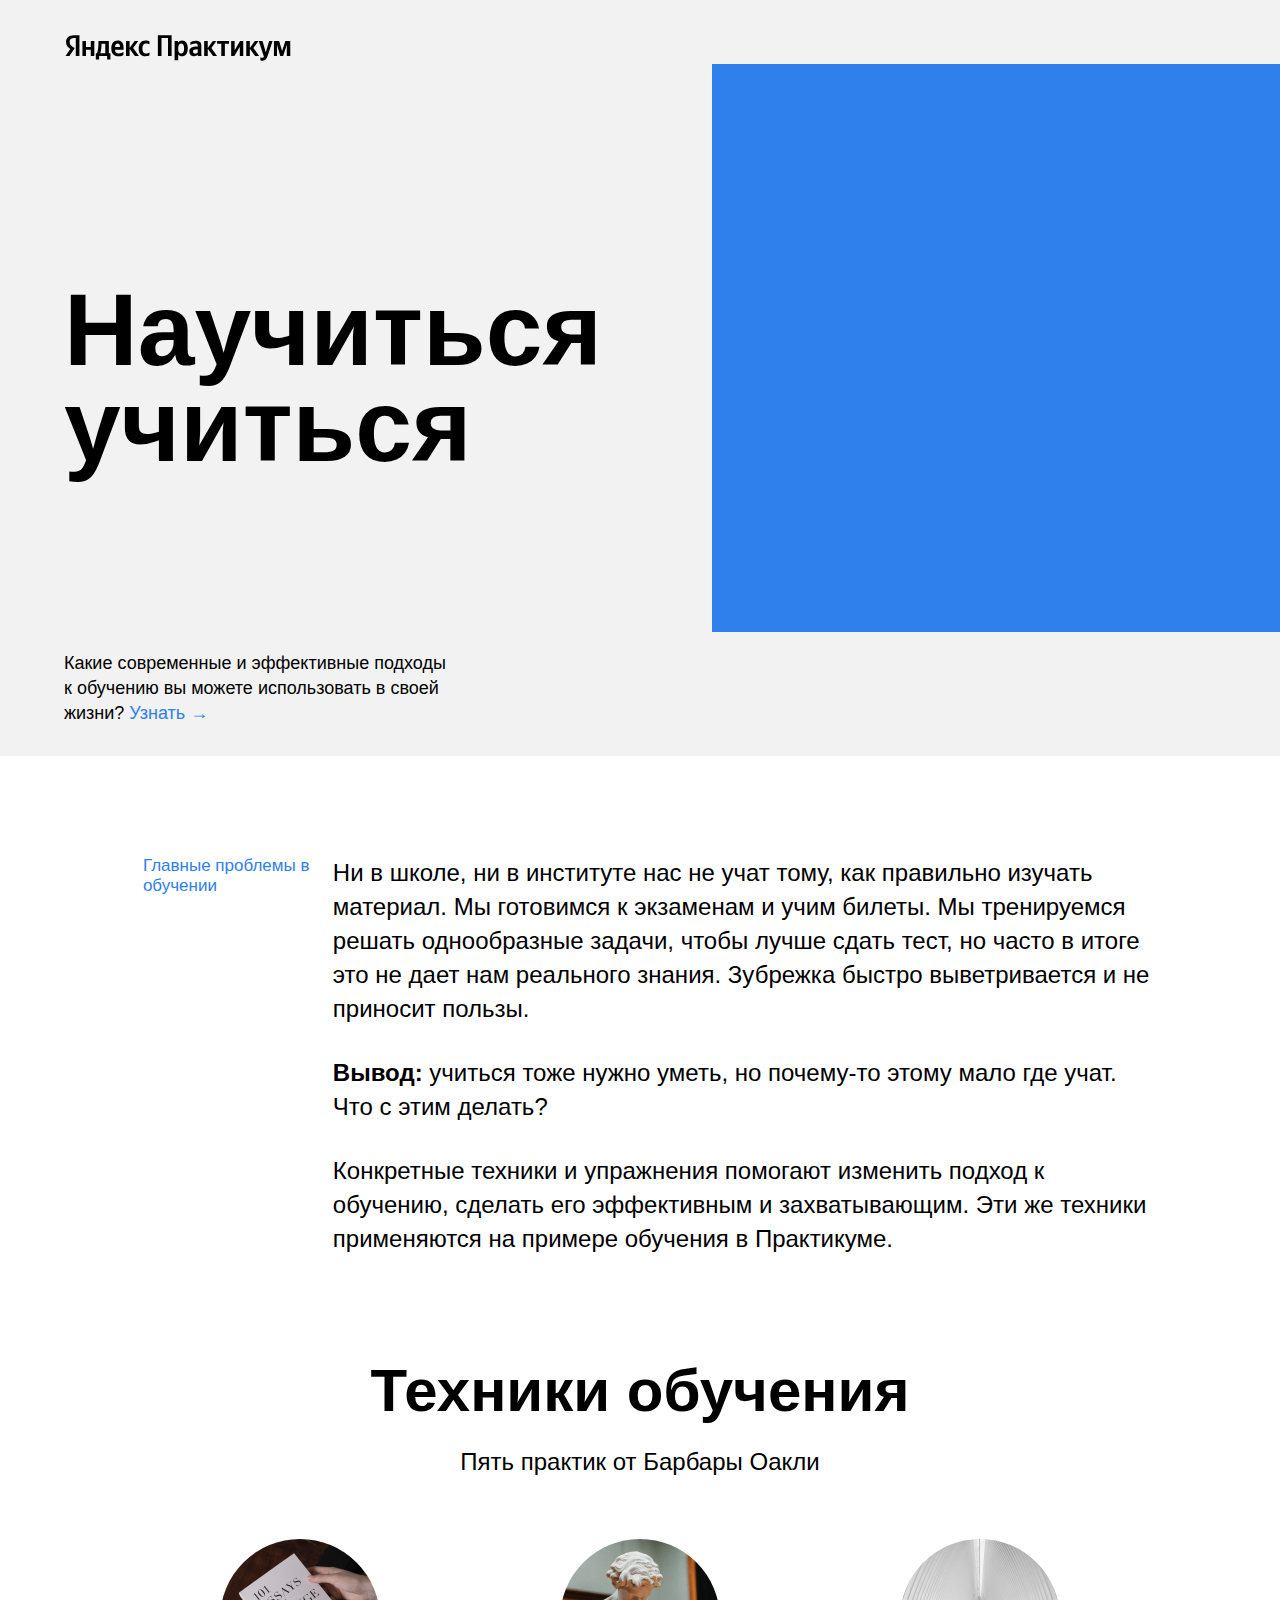
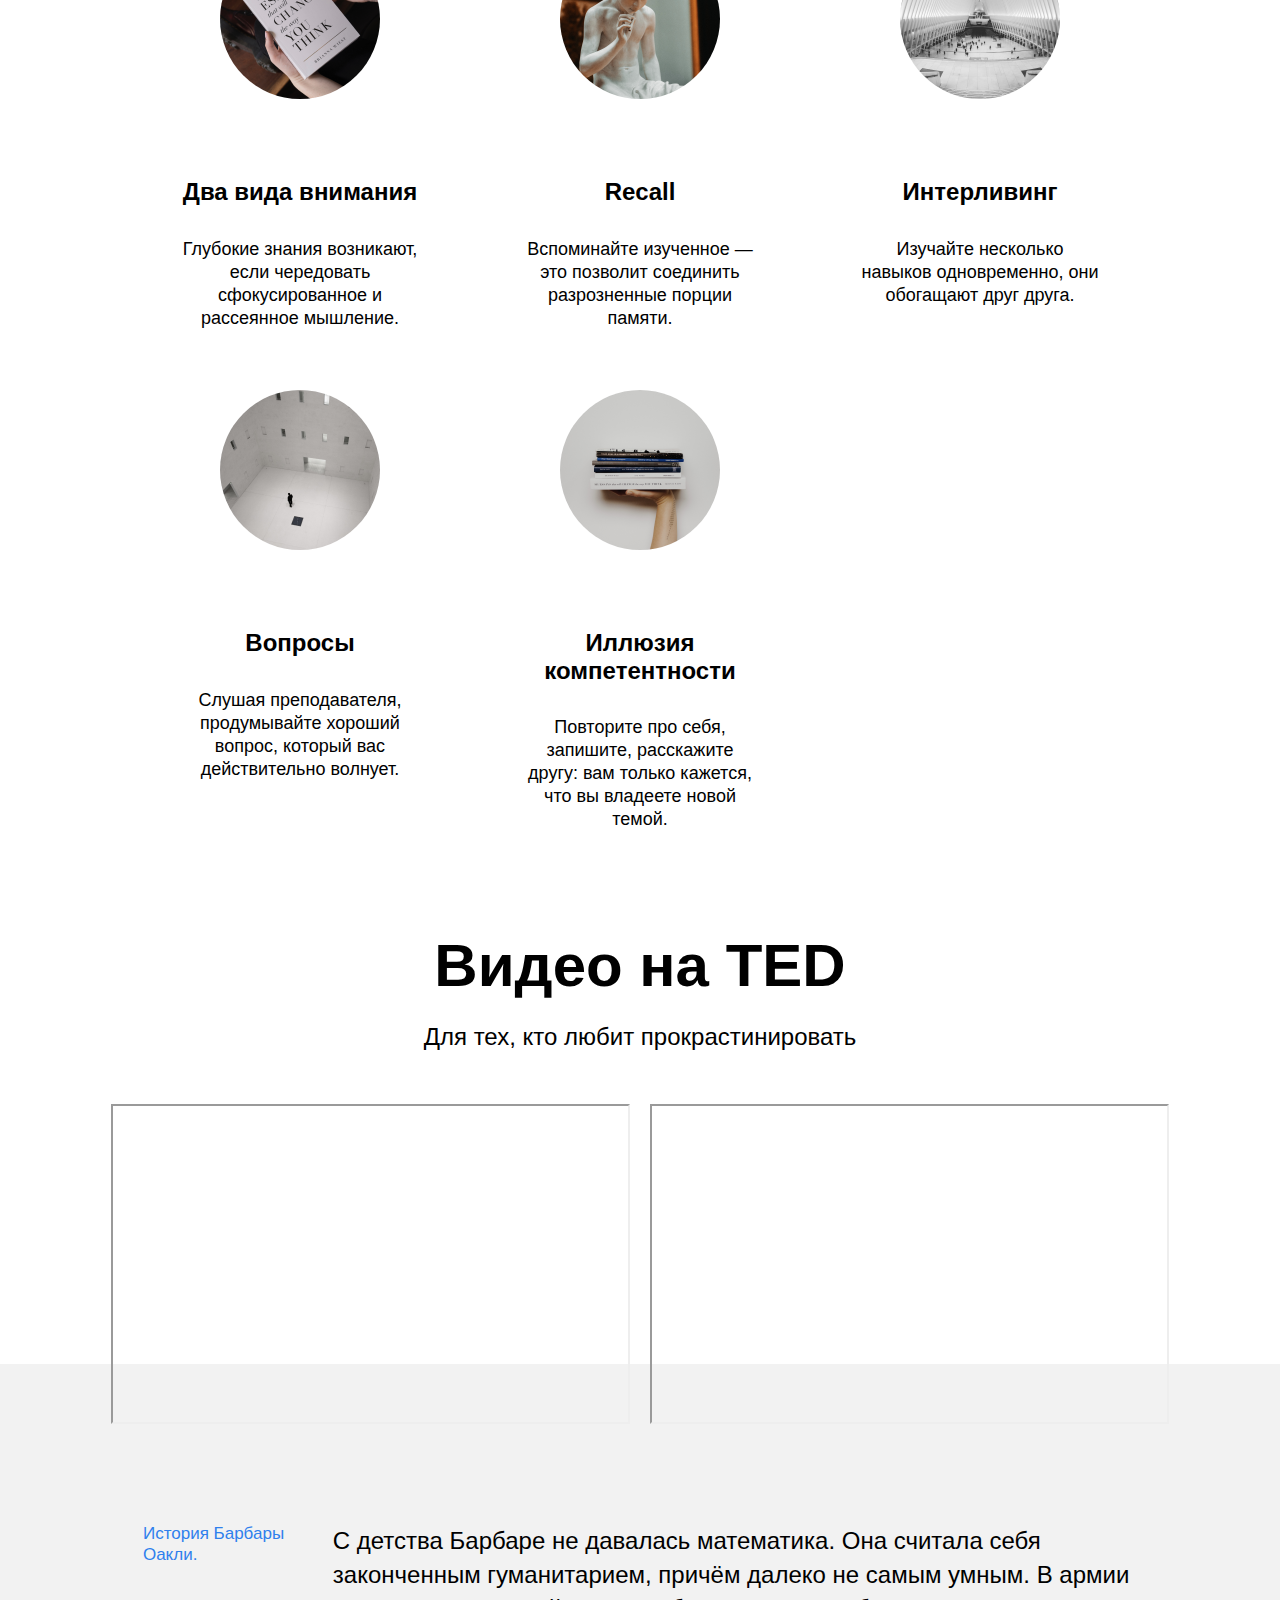
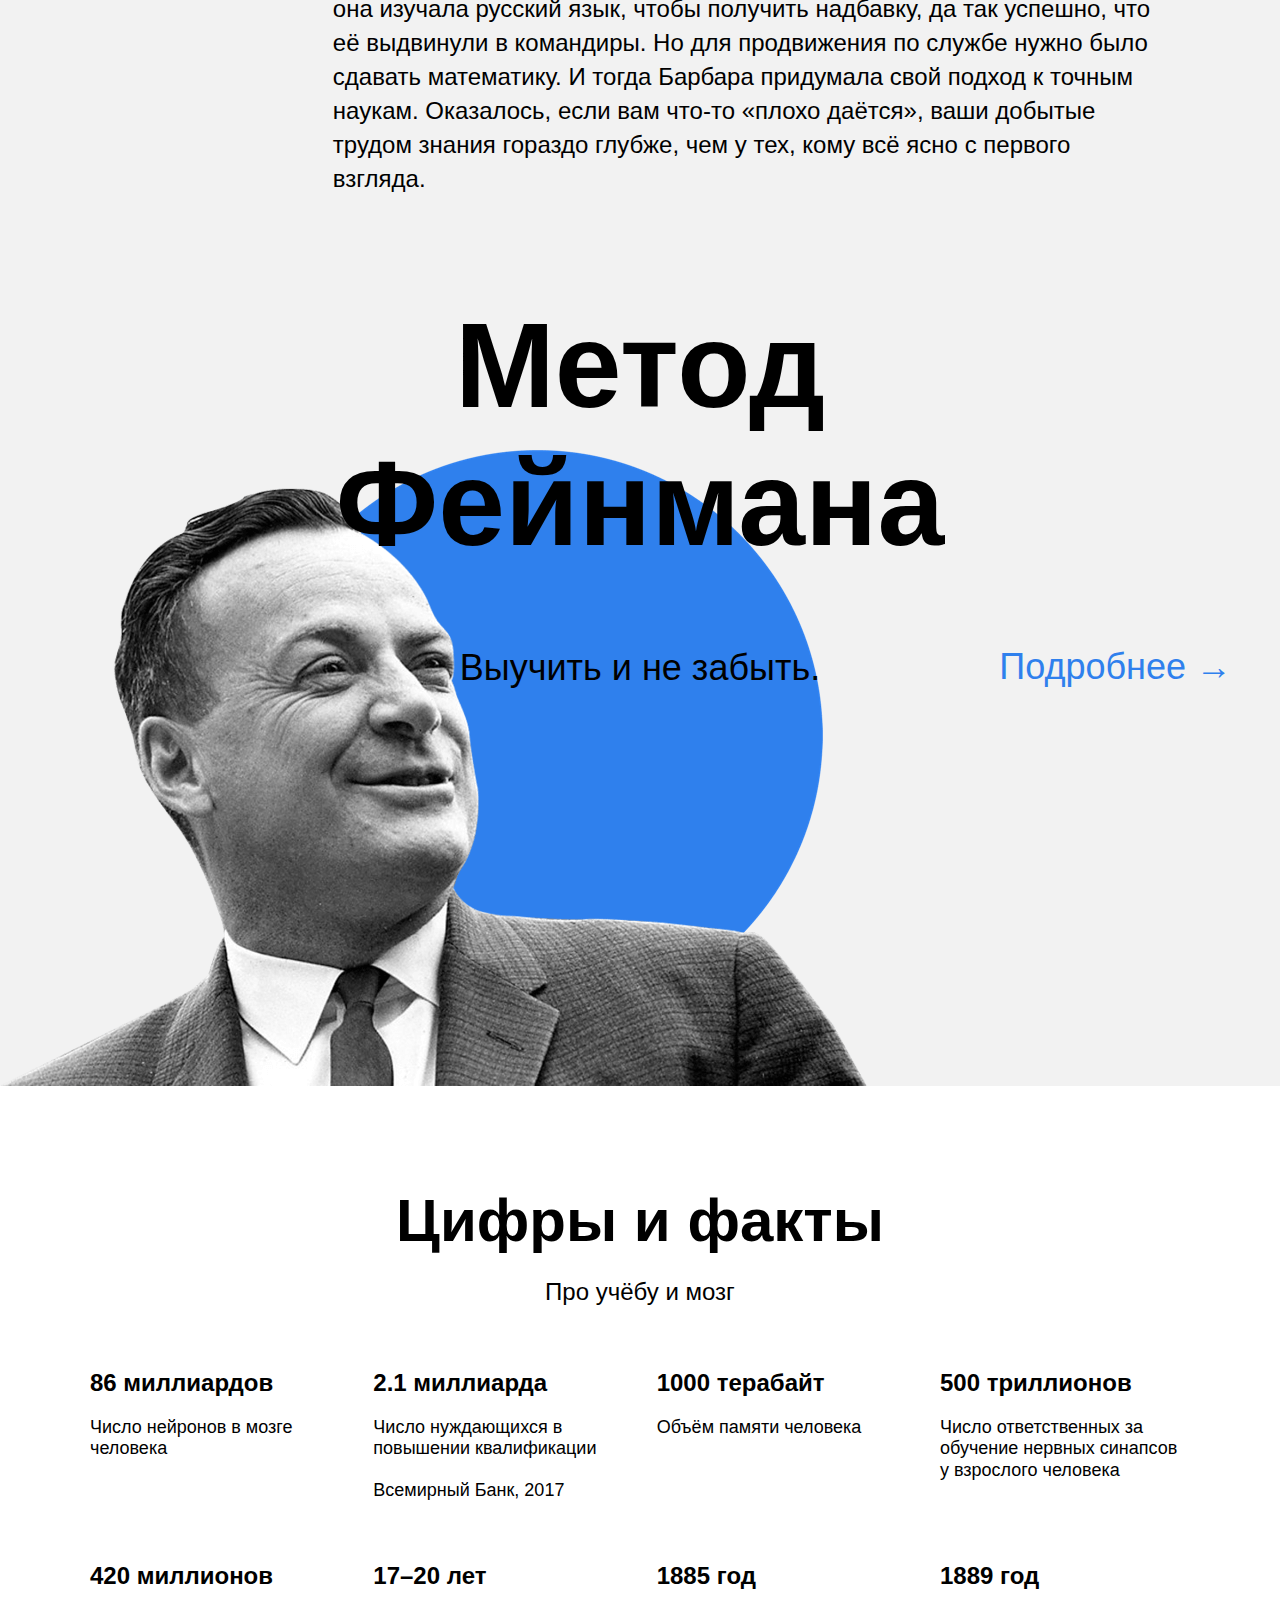
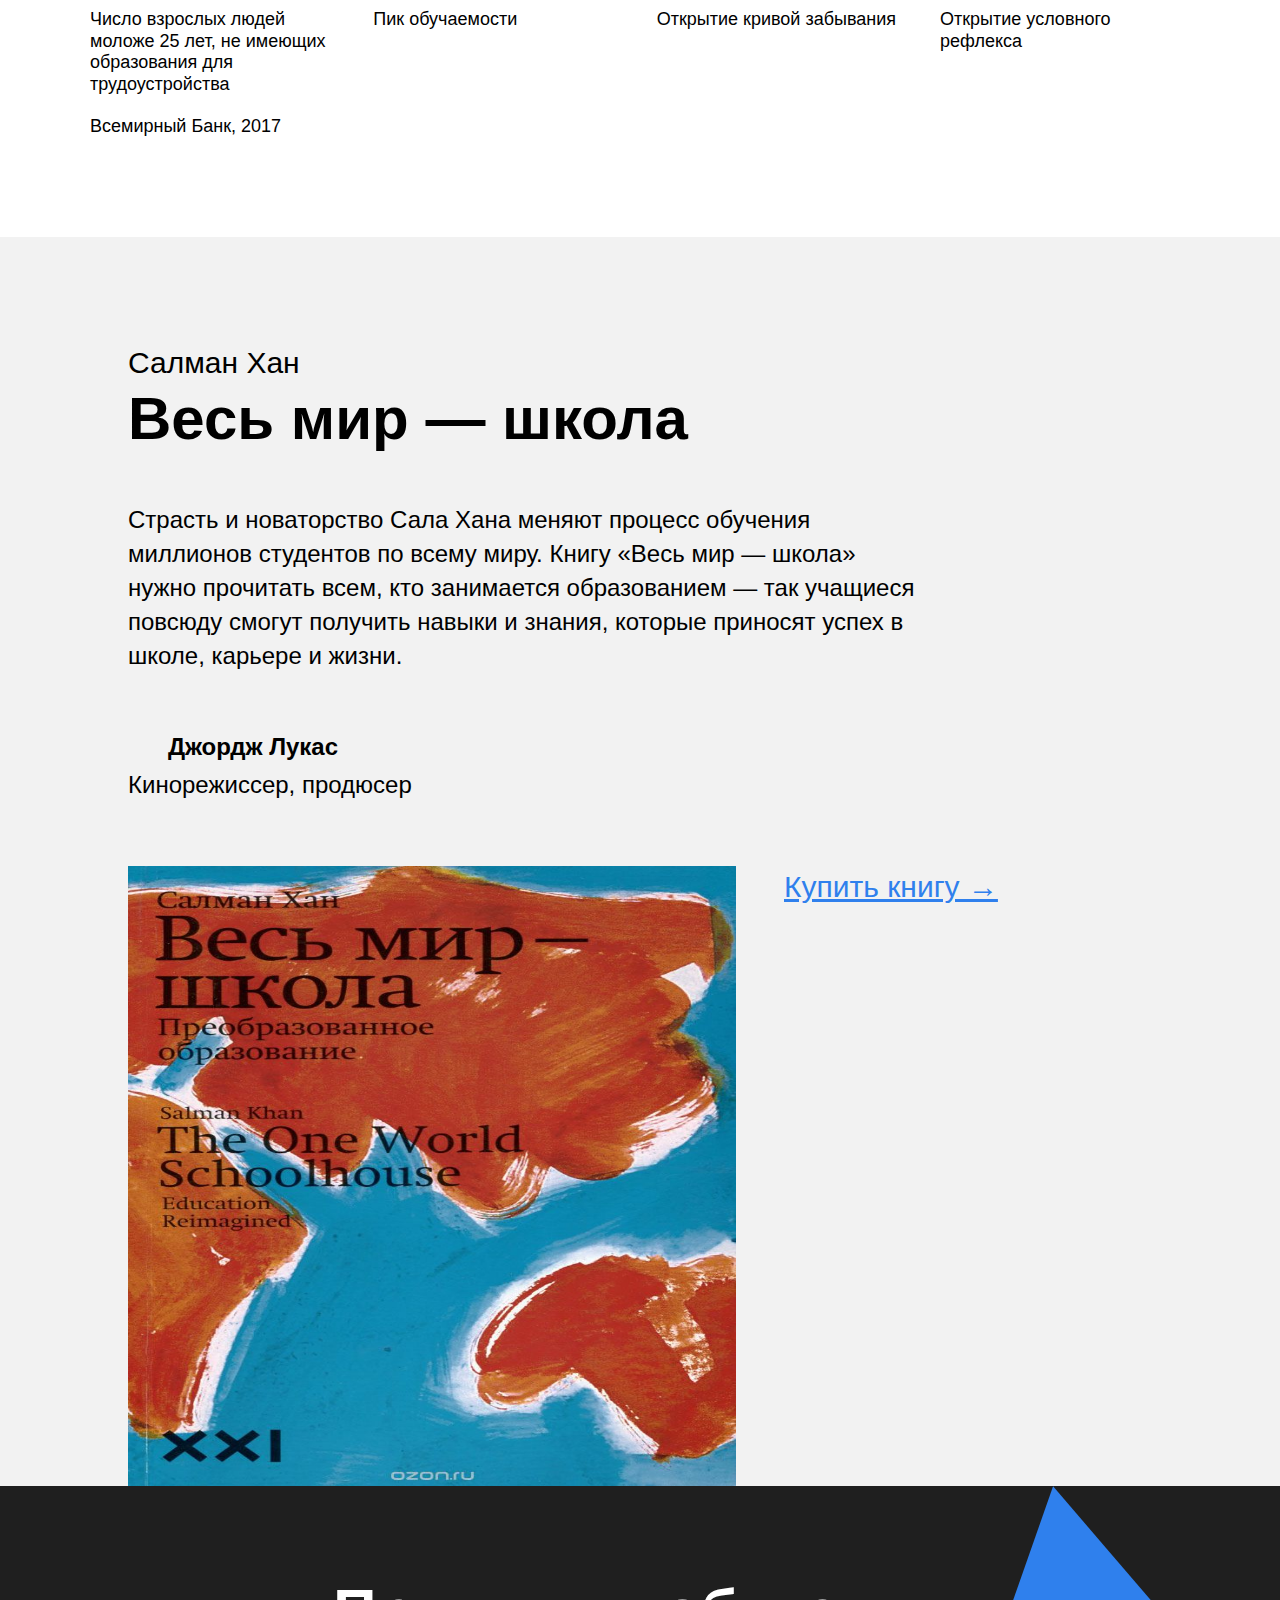
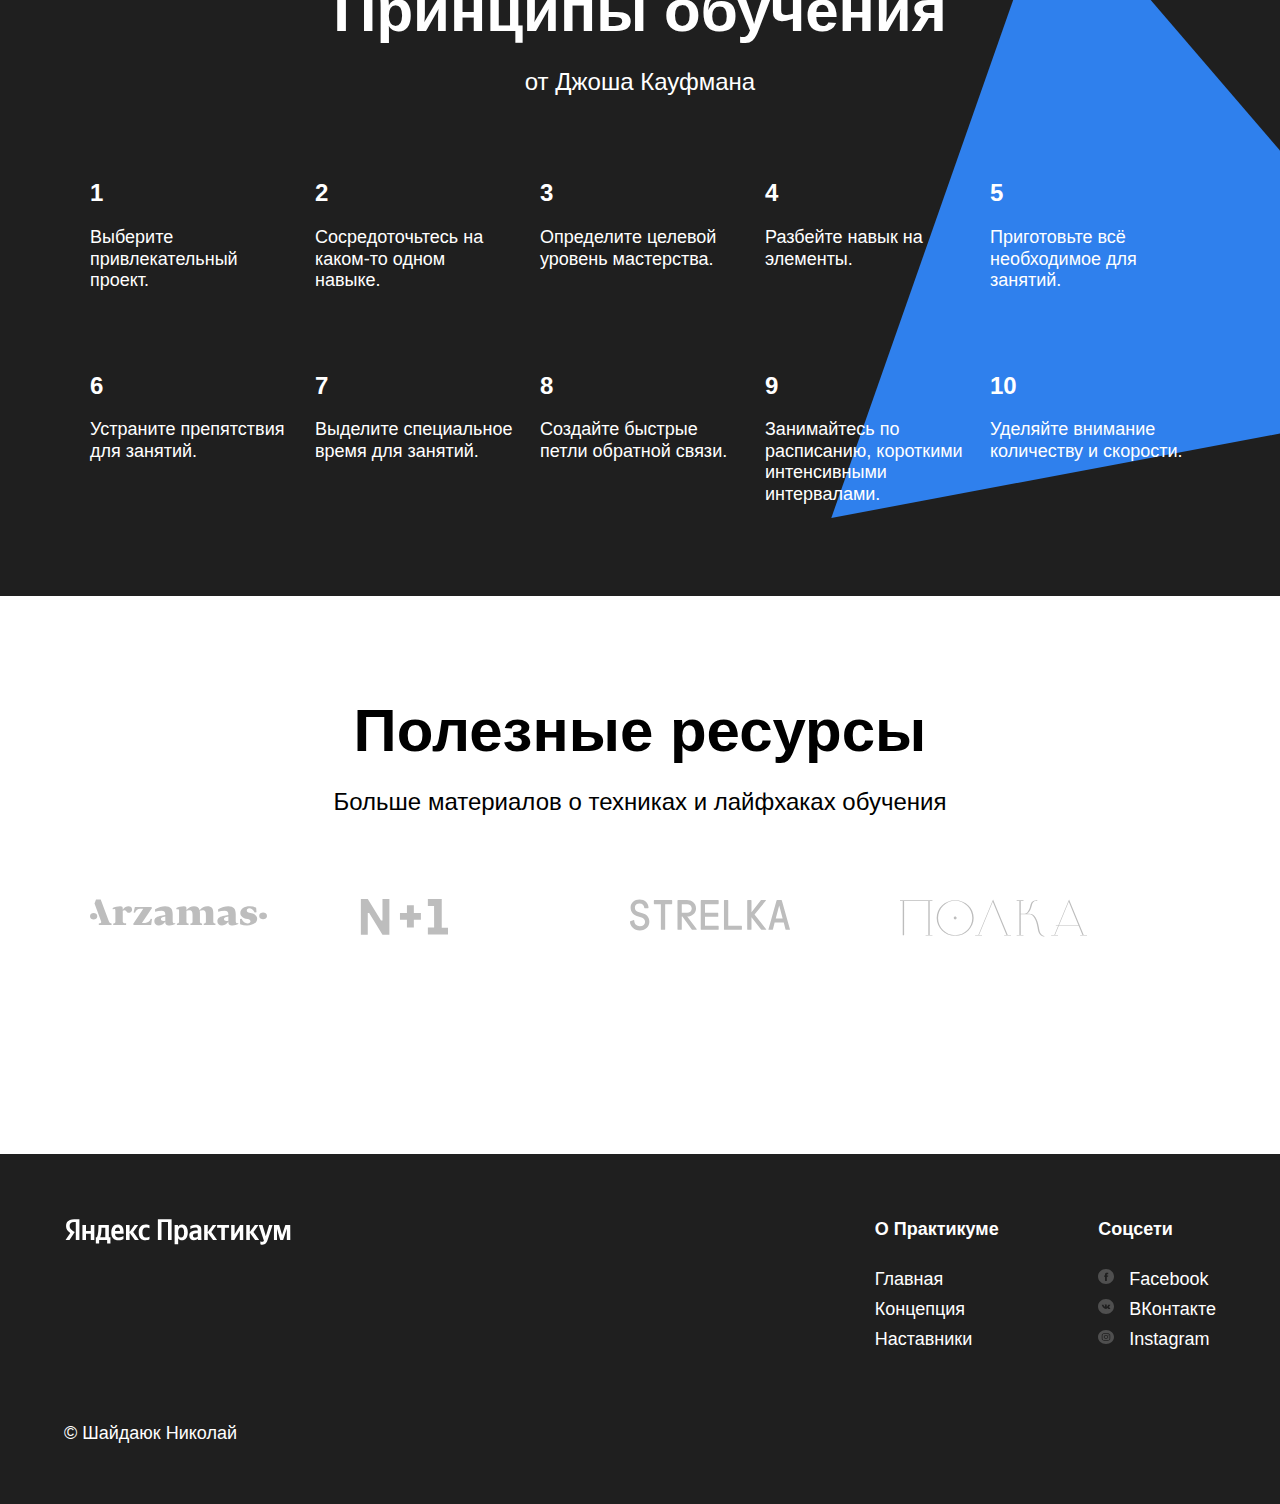
<file: index.html>
<!DOCTYPE html>
<html lang="ru">
<head>
    <meta charset="UTF-8">
    <meta http-equiv="X-UA-Compatible" content="IE=edge">
    <meta name="viewport" content="width=device-width, initial-scale=1">
    <meta name="description" content="портфолио mojo на Яндекс.Практикуме">
    <meta name="keywords" content="html, css, javascript">
    <meta name="author" content="Nick">
    <link rel="stylesheet" href="pages/index.css">
    <title>Научиться учиться</title>
</head>
<body class="page">
   <header class="header"> 
        <div class="logo logo_place_header"></div>
        <h1 class="header__title">Научиться учиться</h1>
        <p class="header__subtitle">Какие современные и эффективные подходы к обучению вы можете использовать в своей жизни? <a href="#" class="header__link">Узнать &#8594;</a></p>
        <div class="header__main-illustration"></div>
        <div class="header__square-pic rotation"></div>
    </header>
    <main class="content">
        <section class="description">
            <div class="two-columns">
                <h2 class="two-columns__brief">Главные проблемы в обучении</h2>
                <div class="two-columns__main-text">
                    <p class="two-columns__paragraph">Ни в школе, ни в институте нас не учат тому, как правильно изучать материал. Мы готовимся к экзаменам и учим билеты. Мы тренируемся решать однообразные задачи, чтобы лучше сдать тест, но часто в итоге это не дает нам реального знания. Зубрежка быстро выветривается и не приносит пользы.</p>
                    <p class="two-columns__paragraph"><span class="two-columns__span-accent">Вывод:</span> учиться тоже нужно уметь, но почему-то этому мало где учат. Что с этим делать?</p>
                    <p class="two-columns__paragraph">Конкретные техники и упражнения помогают изменить подход к обучению, сделать его эффективным и захватывающим. Эти же техники применяются на примере обучения в Практикуме.</p>
                </div>
            </div>
        </section> 
        <section class="techniques">
            <h2 class="section-title">Техники обучения</h2>
            <h3 class="section-subtitle">Пять практик от Барбары Оакли</h3>
            <div class="cards">
                <div class="cards__item">
                    <img class="cards__image" src="./images/cards-attention.png" alt="Два вида внимания">
                    <h4 class="cards__title">Два вида внимания</h4>
                    <p class="cards__description">Глубокие знания возникают, если чередовать сфокусированное и рассеянное мышление.</p>
                </div>
                <div class="cards__item">
                    <img class="cards__image" src="./images/cards-recall.png" alt="Реколл">
                    <h4 class="cards__title">Recall</h4>
                    <p class="cards__description">Вспоминайте изученное — это позволит соединить разрозненные порции памяти.</p>
                </div>
                <div class="cards__item">
                    <img class="cards__image" src="./images/cards-interliving.png" alt="Интерливинг">
                    <h4 class="cards__title">Интерливинг</h4>
                    <p class="cards__description">Изучайте несколько навыков одновременно, они обогащают друг друга.</p>
                </div>
                <div class="cards__item">
                    <img class="cards__image" src="./images/cards-question.png" alt="Вопросы">
                    <h4 class="cards__title">Вопросы</h4>
                    <p class="cards__description">Слушая преподавателя, продумывайте хороший вопрос, который вас действительно волнует.</p>
                </div>
                <div class="cards__item">
                    <img class="cards__image" src="./images/cards-competence.png" alt="Компетентность">
                    <h4 class="cards__title">Иллюзия компетентности</h4>
                    <p class="cards__description">Повторите про себя, запишите, расскажите другу: вам только кажется, что вы владеете новой темой.</p>
                </div>
            </div>
        </section>
        <section class="video">
            <h2 class="section-title">Видео на TED</h2>
            <h3 class="section-subtitle">Для тех, кто любит прокрастинировать</h3>
            <div class="video__iframes">
                <iframe class="video__iframe" src="https://www.youtube.com/embed/arj7oStGLkU" allowfullscreen></iframe>
                <iframe class="video__iframe" src="https://www.youtube.com/embed/5MgBikgcWnY" allowfullscreen></iframe>
            </div>
        </section>
        <section class="oakley">
            <div class="two-columns">
                <h2 class="two-columns__brief">История Барбары Оакли.</h2>
                <div class="two-columns__main-text">
                    <p class="two-columns__paragraph">С детства Барбаре не давалась математика. Она считала себя законченным гуманитарием, причём далеко не самым умным. В армии она изучала русский язык, чтобы получить надбавку, да так успешно, что её выдвинули в командиры. Но для продвижения по службе нужно было сдавать математику. И тогда Барбара придумала свой подход к точным наукам. Оказалось, если вам что-то «плохо даётся», ваши добытые трудом знания гораздо глубже, чем у тех, кому всё ясно с первого взгляда.</p>
                </div>
            </div>
        </section>
        <section class="feynman">
            <h2 class="feynman__title">Метод Фейнмана</h2>
            <h3 class="feynman__subtitle">Выучить и не забыть.</h3>
            <a href="#" class="feynman__link">Подробнее &#8594;</a>
        </section> 
        <section class="digits">
            <h2 class="section-title">Цифры и факты</h2>
            <h3 class="section-subtitle">Про учёбу и мозг</h3>
            <div class="table">
                <div class="table__cell">
                    <h4 class="table__heading">86 миллиардов</h4>
                    <p class="table__text">Число нейронов в мозге человека</p>   
                </div>
                <div class="table__cell">
                    <h4 class="table__heading">2.1 миллиарда</h4>
                    <p class="table__text">Число нуждающихся в повышении квалификации</p> 
                    <p class="table__text">Всемирный Банк, 2017</p>
                </div>
                <div class="table__cell">
                    <h4 class="table__heading">1000 терабайт</h4>
                    <p class="table__text">Объём памяти человека</p>
                </div>
                <div class="table__cell">
                    <h4 class="table__heading">500 триллионов</h4>
                    <p class="table__text">Число ответственных за обучение нервных синапсов у взрослого человека</p>
                </div>
                <div class="table__cell">
                    <h4 class="table__heading">420 миллионов</h4>
                    <p class="table__text">Число взрослых людей моложе 25 лет, не имеющих образования для трудоустройства</p>
                    <p class="table__text">Всемирный Банк, 2017</p>
                </div>
                <div class="table__cell">
                    <h4 class="table__heading">17–20 лет</h4>
                    <p class="table__text">Пик обучаемости</p>
                </div>
                <div class="table__cell">
                    <h4 class="table__heading">1885 год</h4>
                    <p class="table__text">Открытие кривой забывания</p>
                </div>
                <div class="table__cell">
                    <h4 class="table__heading">1889 год</h4>
                    <p class="table__text">Открытие условного рефлекса</p>
                </div>
            </div>
        </section>
        <section class="khan">
            <div class="khan__container">
                <h3 class="khan__author">Салман Хан</h3>
                <h2 class="khan__title">Весь мир — школа</h2>
                <p class="khan__quote">Страсть и новаторство Сала Хана меняют процесс обучения миллионов студентов по всему миру. Книгу «Весь мир — школа» нужно прочитать всем, кто занимается образованием — так учащиеся повсюду смогут получить навыки и знания, которые приносят успех в школе, карьере и жизни.</p>
                <blockquote class="khan__quote-author">Джордж Лукас</blockquote>
                <p class="khan__quote-author-subline">Кинорежиссер, продюсер</p>
                <div class="khan__book-container">
                    <img class="khan__book-pic" src="./images/khan-book.jpg" alt="Книга Салмана Хана">
                    <a href="#" class="khan__buy-link">Купить книгу &#8594;</a>
                </div>
            </div>
        </section>
        <section class="kaufman">
            <h2 class="section-title section-title_theme_dark">Принципы обучения</h2>
            <h3 class="section-subtitle section-subtitle_theme_dark">от Джоша Кауфмана</h3>
                <div class="table">
                    <div class="table__cell table__cell_theme_dark">
                        <h4 class="table__heading table__heading_theme_dark">1</h4>
                        <p class="table__text table__text_theme_dark">Выберите привлекательный проект.</p>   
                    </div>
                    <div class="table__cell table__cell_theme_dark">
                        <h4 class="table__heading table__heading_theme_dark">2</h4>
                        <p class="table__text table__text_theme_dark">Сосредоточьтесь на каком-то одном навыке.</p>
                    </div>
                    <div class="table__cell table__cell_theme_dark">
                        <h4 class="table__heading table__heading_theme_dark">3</h4>
                        <p class="table__text table__text_theme_dark">Определите целевой уровень мастерства.</p>
                    </div>
                    <div class="table__cell table__cell_theme_dark">
                        <h4 class="table__heading table__heading_theme_dark">4</h4>
                        <p class="table__text table__text_theme_dark">Разбейте навык на элементы.</p>
                    </div>
                    <div class="table__cell table__cell_theme_dark">
                        <h4 class="table__heading table__heading_theme_dark">5</h4>
                        <p class="table__text table__text_theme_dark">Приготовьте всё необходимое для занятий.</p>
                    </div>
                    <div class="table__cell table__cell_theme_dark">
                        <h4 class="table__heading table__heading_theme_dark">6</h4>
                        <p class="table__text table__text_theme_dark">Устраните препятствия для занятий.</p>
                    </div>
                    <div class="table__cell table__cell_theme_dark">
                        <h4 class="table__heading table__heading_theme_dark">7</h4>
                        <p class="table__text table__text_theme_dark">Выделите специальное время для занятий.</p>
                    </div>
                    <div class="table__cell table__cell_theme_dark">
                        <h4 class="table__heading table__heading_theme_dark">8</h4>
                        <p class="table__text table__text_theme_dark">Создайте быстрые петли обратной связи.</p>
                    </div>
                    <div class="table__cell table__cell_theme_dark">
                        <h4 class="table__heading table__heading_theme_dark">9</h4>
                        <p class="table__text table__text_theme_dark">Занимайтесь по расписанию, короткими интенсивными интервалами.</p>
                    </div>
                    <div class="table__cell table__cell_theme_dark">
                        <h4 class="table__heading table__heading_theme_dark">10</h4>
                        <p class="table__text table__text_theme_dark">Уделяйте внимание количеству и скорости.</p>
                    </div>
                </div>
            <div class="kaufman__triangle rotation"></div>
        </section>
        <section class="resources">
            <h2 class="section-title">Полезные ресурсы</h2>
            <h3 class="section-subtitle">Больше материалов о техниках и лайфхаках обучения</h3>
            <div class="resources__logo-zone">
                <a href="#" class="resources__link"><img src="./images/logo/resources-arzamas.svg" alt="арзамас"></a>
                <a href="#" class="resources__link"><img src="./images/logo/resources-n1.svg" alt="н1"></a>
                <a href="#" class="resources__link"><img src="./images/logo/resources-strelka.svg" alt="стрелка"></a>
                <a href="#" class="resources__link"><img src="./images/logo/resources-polka.svg" alt="полка"></a>
            </div>
        </section>
    </main>
    <footer class="footer">
        <div class="footer__columns">
            <div class="footer__column footer__column_content_copyright">
                <img src="images/logo_place_footer.svg" alt="лого" class="logo logo_place_footer">
                <p class="footer__author"> &copy; Шайдаюк Николай</p>
            </div>
            <div class="footer__column footer__column_content_info">
                <h4 class="footer__column-heading">О Практикуме</h4>
                <nav class="footer__column-links">
                    <a href="#" class="footer__column-link">Главная</a>
                    <a href="#" class="footer__column-link">Концепция</a>
                    <a href="#" class="footer__column-link">Наставники</a>
                </nav>
            </div>
            <div class="footer__column footer__column_content_social">
                <h4 class="footer__column-heading">Соцсети</h4>
                <nav class="footer__column-links">
                    <a href="#" class="footer__column-link"><img src="images/facebook_color_white.svg" alt="лого_фб" class="footer__social-icon"> Facebook</a>
                    <a href="#" class="footer__column-link"><img src="images/vk_color_white.svg" alt="лого_вк" class="footer__social-icon"> ВКонтакте </a>
                    <a href="#" class="footer__column-link"><img src="images/instagram_color_white.svg" alt="лого_инст" class="footer__social-icon"> Instagram </a>
                </nav>
            </div>
          </div>
        
      </footer>
</body>
</html>
</file>
<file: pages/index.css>
@import url(../vendor/normalize.css);
@import url(../blocks/body/root.css);

@import url(../blocks/header/header.css);
@import url(../blocks/header/__title/header__title.css);
@import url(../blocks/header/__subtitle/header__subtitle.css);
@import url(../blocks/header/__main-illustration/header__main-illustration.css);
@import url(../blocks/header/__link/header__link.css);
@import url(../blocks/header/__square-pic/header__square-pic.css);

@import url(../blocks/description/description.css);

@import url(../blocks/two-columns/two-columns.css);
@import url(../blocks/two-columns/__brief/two-columns__brief.css);
@import url(../blocks/two-columns/__main-text/two-columns__main-text.css);
@import url(../blocks/two-columns/__paragraph/two-columns__paragraph.css);
@import url(../blocks/two-columns/__span-accent/two-columns__span-accent.css);

@import url(../blocks/techniques/techniques.css);

@import url(../blocks/cards/cards.css);
@import url(../blocks/cards/__description/cards__description.css);
@import url(../blocks/cards/__image/cards__image.css);
@import url(../blocks/cards/__item/cards__item.css);
@import url(../blocks/cards/__title/cards__title.css);

@import url(../blocks/video/video.css);
@import url(../blocks/video/__iframe/video__iframe.css);
@import url(../blocks/video/__iframes/video__iframes.css);

@import url(../blocks/oakley/oakley.css);

@import url(../blocks/feynman/feynman.css);
@import url(../blocks/feynman/__link/feynman__link.css);
@import url(../blocks/feynman/__subtitle/feynman__subtitle.css);
@import url(../blocks/feynman/__title/feynman__title.css);

@import url(../blocks/digits/digits.css);

@import url(../blocks/section-title/section-title.css);
@import url(../blocks/section-title/_theme/section-title_theme_dark.css);
@import url(../blocks/section_subtitle/section-subtitle.css);
@import url(../blocks/section_subtitle/_theme/section-subtitle_theme_dark.css);

@import url(../blocks/table/table.css);
@import url(../blocks/table/__cell/table__cell.css);
@import url(../blocks/table/__cell/_theme/table__cell_theme_dark.css);
@import url(../blocks/table/__heading/table__heading.css);
@import url(../blocks/table/__heading/_theme/table__heading_theme_dark.css);
@import url(../blocks/table/__text/table__text.css);
@import url(../blocks/table/__text/_theme/table__text_theme_dark.css);

@import url(../blocks/khan/khan.css);
@import url(../blocks/khan/__author/khan__author.css);
@import url(../blocks/khan/__book-container/khan__book-container.css);
@import url(../blocks/khan/__book-pic/khan__book-pic.css);
@import url(../blocks/khan/__buy-link/khan__buy-link.css);
@import url(../blocks/khan/__container/khan__container.css);
@import url(../blocks/khan/__quote-author-subline/khan__quote-author-subline.css);
@import url(../blocks/khan/__quote-author/khan__quote-author.css);
@import url(../blocks/khan/__quote/khan__quote.css);
@import url(../blocks/khan/__title/khan__title.css);

@import url(../blocks/kaufman/kaufman.css);
@import url(../blocks/kaufman/__triangle/kaufman__triangle.css);

@import url(../blocks/resources/resources.css);
@import url(../blocks/resources/__link/resources__link.css);
@import url(../blocks/resources/__logo-zone/rosources__logo-zone.css);

@import url(../blocks/footer/footer.css);
@import url(../blocks/footer/__author/footer__author.css);
@import url(../blocks/footer/__column-heading/footer__column-heading.css);
@import url(../blocks/footer/__column-link/footer__column-link.css);
@import url(../blocks/footer/__column-links/footer__column-links.css);
@import url(../blocks/footer/__column_content/footer__column_content_copyright.css);
@import url(../blocks/footer/__columns/footer__columns.css);
@import url(../blocks/footer/__social-icon/footer__social-icon.css);

@import url(../blocks/logo/logo.css);
@import url(../blocks/logo/_place/logo_place_header.css);
@import url(../blocks/logo/_place/logo_place_footer.css);

@import url(../blocks/rotation/rotation.css);
</file>
